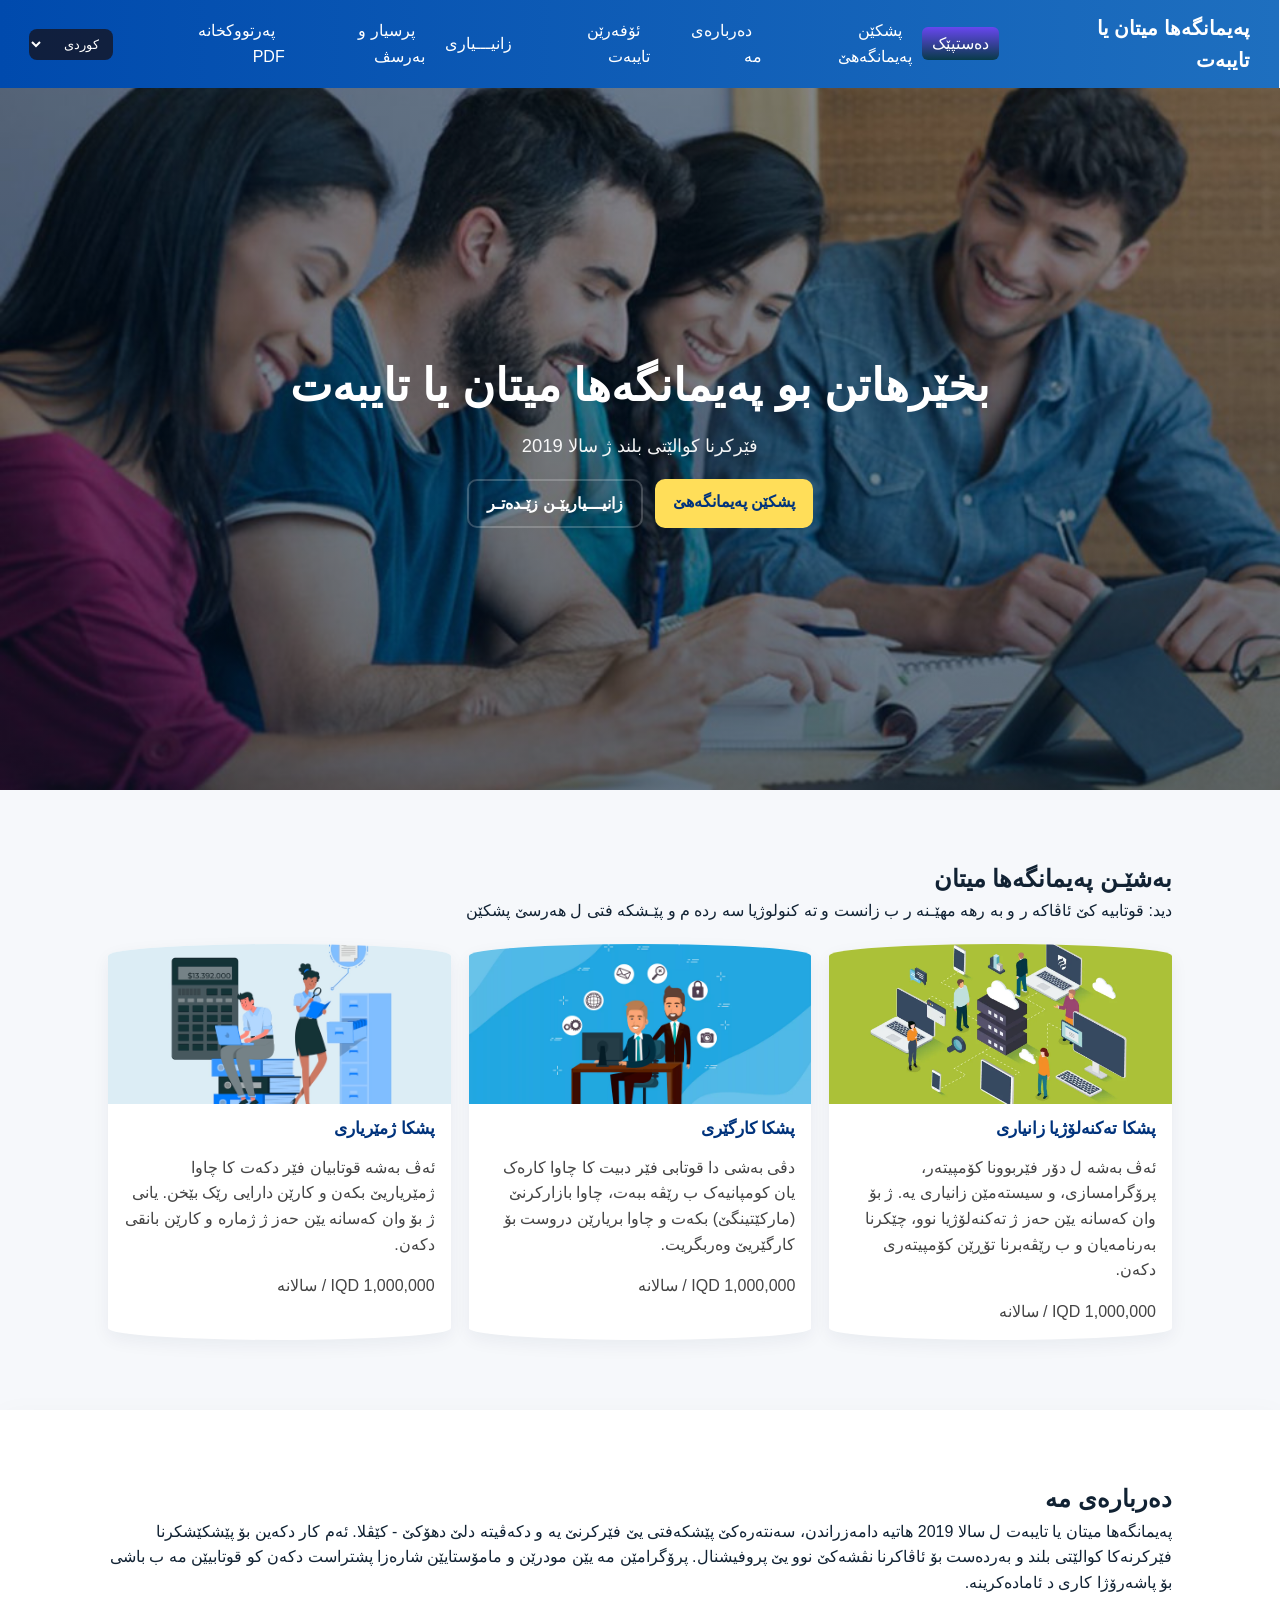
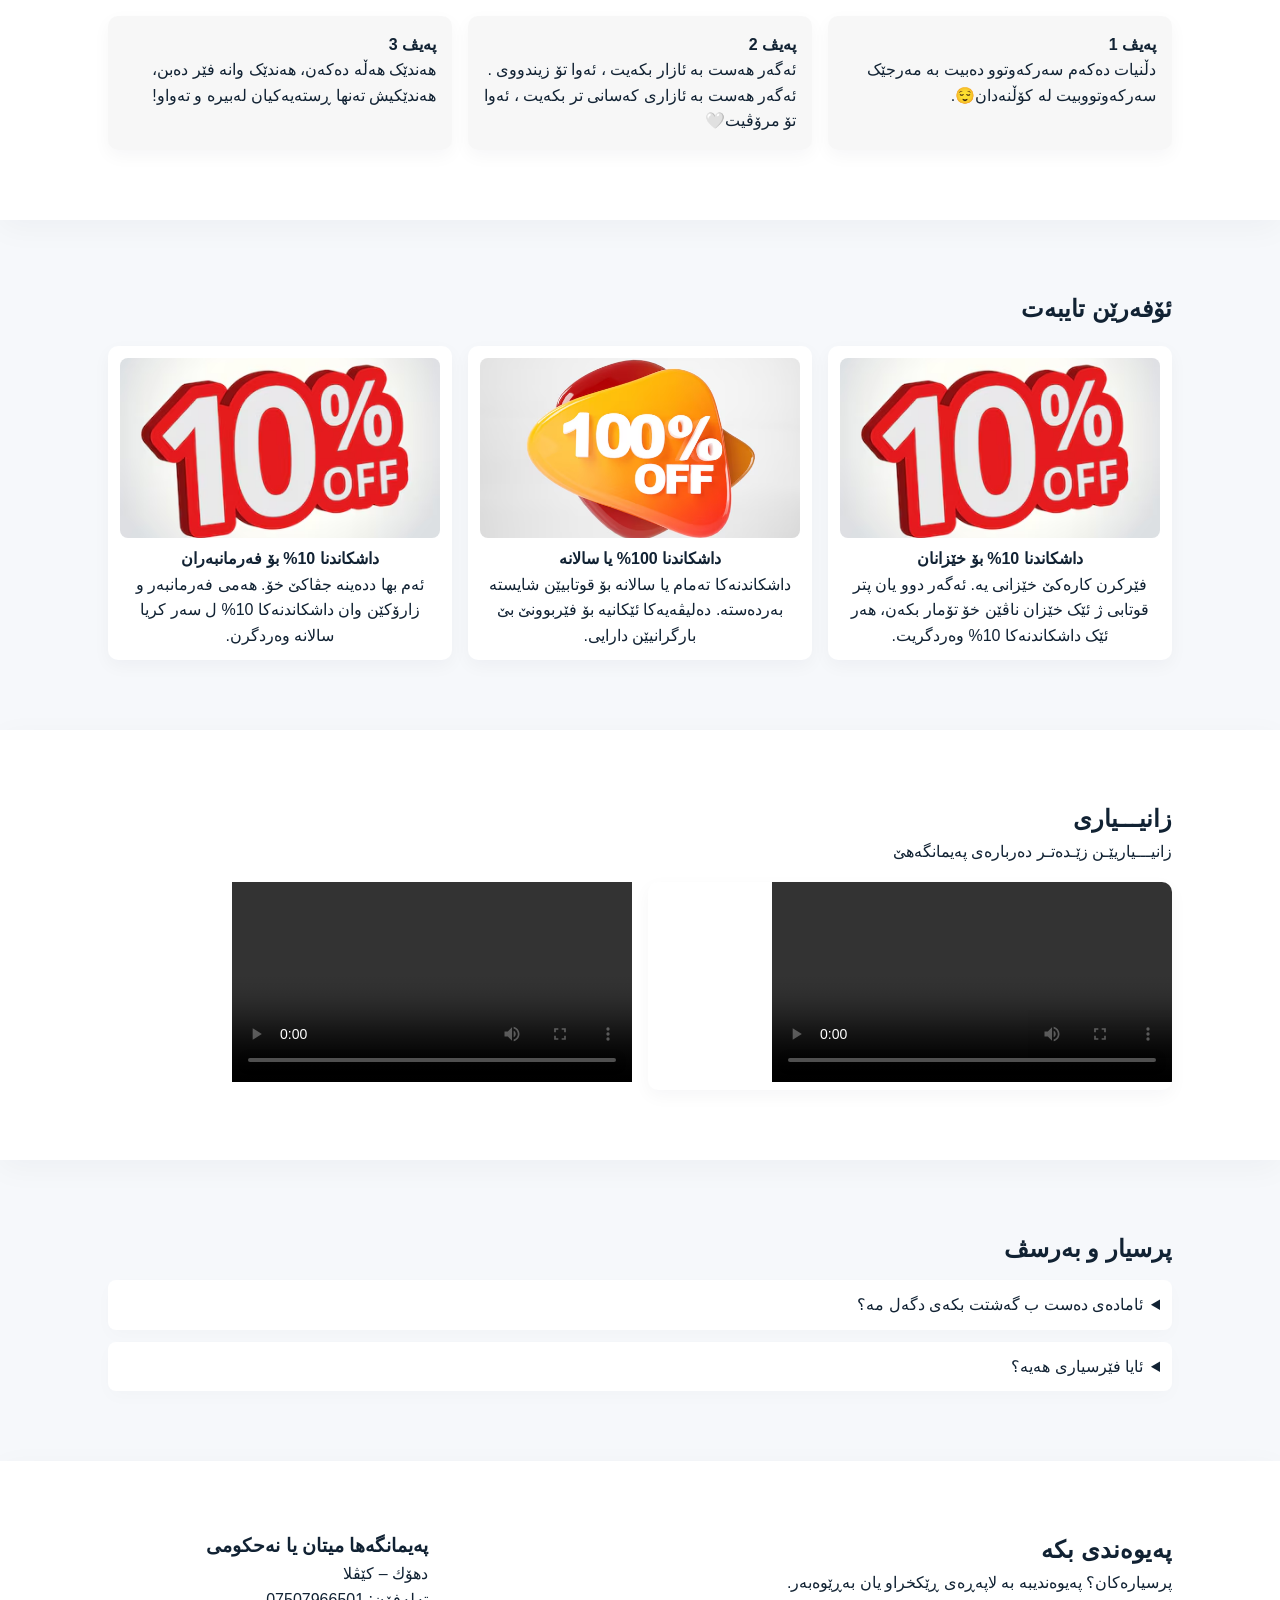
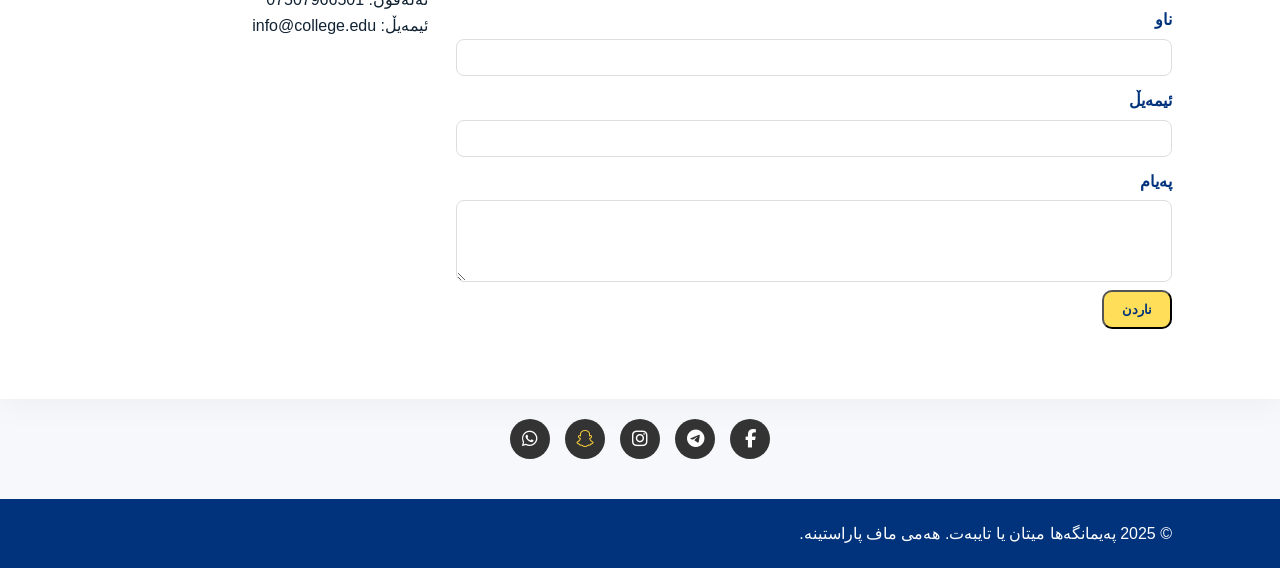
<file: index.html>
<!DOCTYPE html>
<html lang="ku">
<head>
  <meta charset="utf-8" />
  <meta name="viewport" content="width=device-width, initial-scale=1" />
  <title> Mitan Institute </title>
  <link rel="stylesheet" href="style.css" />
  <link rel="stylesheet"href="https://cdnjs.cloudflare.com/ajax/libs/font-awesome/6.6.0/css/all.min.css"/>
  <link rel="icon" href="imgs/logobang.png"/>
</head>

<body>


  <!-- NAVBAR -->
  <header>
    <nav class="navbar">
      <!-- LOGO: دەستکاری بکە بۆ ناوی پەیمانگە -->
      <div class="logo" data-en=" Mitan Private Institute " data-ar=" معهد ميتان الخاص " data-ku="  پەیمانگەها میتان یا تایبەت  ">
      </div>

      <!-- NAV LINKS: ئەم بەشە دەستکاری بکە بۆ زیادکردن یان لابردنی لینکان -->
      <ul class="nav-links" id="navLinks">
        <li><a class="daspek" href="#" data-en="Home" data-ar="الرئيسية" data-ku=" دەستپێک " ></a></li>
        <li><a href="#departments" data-en="Departments" data-ar="الأقسام" data-ku=" پشکێن پەیمانگەهێ "></a></li>
        <li><a href="#students" data-en=" About Us " data-ar=" معلومات عنا " data-ku=" دەربارەی مە "></a></li>
        <li><a href="#faculty" data-en=" Special Offers " data-ar=" عروض خاصة " data-ku=" ئۆفەرێن تایبەت "></a></li>
        <li><a href="#resources" data-en=" information " data-ar="  المعلومات " data-ku=" زانیـــیاری "></a></li>
        <li><a href="#faq" data-en=" Questions and Answers " data-ar=" الأسئلة والأجوبة " data-ku=" پرسیار و بەرسڤ "> </a></li>
        <li><a href="books.html" data-en=" Library PDF " data-ar=" مكتبة PDF " data-ku=" پەرتووکخانە PDF "> </a></li>
        
      </ul>

      <div class="menu-icon" onclick="toggleMenu()">☰</div>

      <!-- LANGUAGE SELECTOR:
           ku = Kurdish, en = English, ar = Arabic
           ئەم ژمارەیە گۆڕانکاری زمان دەکات؛ کۆدەکانی تێدایە ل script.js -->
      <select id="languageSelector" onchange="changeLanguage()">
        <option value="ku">کوردی</option>
        <option value="en">English</option>
        <option value="ar">العربية</option>
      </select>
    </nav>
  </header>

  <!-- HERO -->
  <section class="hero" id="home">
    <div class="overlay"></div>
    <div class="hero-content">
      <h1 data-en="Welcome to Mitan Private Institute" data-ar="مرحبًا بكم في معهد ميتان الخاص" data-ku=" بخێرھاتن بو  پەیمانگەها میتان یا تایبەت ">
      </h1>
      <p data-en="Quality Education Since 2019."
         data-ar="تعليم عالي الجودة منذ 2019."
         data-ku=" فێرکرنا کوالێتی بلند ژ سالا 2019">
      </p>
      <div class="hero-actions">
        <a href="#departments" class="btn" data-en="Explore Departments" data-ar="استعرض الأقسام" data-ku="  پشکێن پەیمانگەهێ  "> </a>
        <a href="#resources" class="btn btn-outline" data-en=" More information " data-ar=" مزيد من المعلومات " data-ku=" زانیـــیاریێـن زێـدەتـر  "> </a>
      </div>
    </div>
  </section>

  <!-- DEPARTMENTS -->
  <section class="section" id="departments">
    <div class="container">
      <h2 data-en="Departments" data-ar="الأقسام" data-ku=" بەشێـن پەیمانگەها میتان "> </h2>
      <p class="section-intro"
         data-en="Vision: A constructive and productive student with modern science and technology and advanced in all three fields."
         data-ar=" الرؤية: طالب بناء ومنتج يتمتع بالعلم والتكنولوجيا الحديثة ومتقدم في المجالات الثلاثة"
         data-ku=" ديد: قوتابیه کێ ئاڤاکه ر و به رهه مهێـنه ر ب زانست و ته کنولوژیا سه رده م و پێـشکه فتی ل هەرسێ پشکێن ">
      </p>

      <!-- DEPARTMENT CARDS: هەر دەتەوێت زیاد بکە یان لاببەر -->
      <div class="grid" id="departGrid">
        <article class="card">
          <img src="imgs/it technology.webp" alt="dept1">
          <h3 data-en=" IT - Information Technology Department " data-ar=" تكنولوجيا المعلومات - قسم تكنولوجيا المعلومات " data-ku=" پشکا تەکنەلۆژیا زانیاری "> </h3>
          <p data-en=" This department focuses on learning about computers, programming, and information systems. It's for those interested in modern technology, software development, and managing computer networks. " data-ar=" يركز هذا القسم على تعلم الكمبيوتر، البرمجة، وأنظمة المعلومات. وهو مخصص لمن يهتم بالتكنولوجيا الحديثة، تطوير البرمجيات، وإدارة شبكات الكمبيوتر. " data-ku=" ئەڤ بەشە ل دۆر فێربوونا کۆمپیتەر، پرۆگرامسازی، و سیستەمێن زانیاری یە. ژ بۆ وان کەسانە یێن حەز ژ تەکنەلۆژیا نوو، چێکرنا بەرنامەیان و ب رێڤەبرنا تۆڕێن کۆمپیتەری دکەن. ">
          </p>
          <p class="dolar" data-ku=" 1,000,000 IQD / سالانە  "  data-ar=" 1,000,000 دينار عراقي / سنة " data-en=" 1,000,000 IQD / Year " > </p>
        </article>

        <article class="card">
          <img src="imgs/AdministrativeDepartment.webp" alt="dept2">
          <h3 data-en=" Administration Department " data-ar=" قسم الإدارة  " data-ku="  پشکا کارگێری  ">  </h3>
          <p data-en=" In this department, students learn how to manage a business or company, how to market products or services, and how to make sound administrative decisions. " data-ar=" في هذا القسم، يتعلم الطلاب كيفية إدارة الأعمال أو الشركات، وكيفية تسويق المنتجات أو الخدمات، وكيفية اتخاذ القرارات الإدارية السليمة. " data-ku=" دڤی بەشی دا قوتابی فێر دبیت کا چاوا کارەک یان کومپانیەک ب رێڤە ببەت، چاوا بازارکرنێ (مارکێتینگێ) بکەت و چاوا بریارێن دروست بۆ کارگێریێ وەربگریت. ">
          </p>
<p class="dolar" data-ku=" 1,000,000 IQD / سالانە  "  data-ar=" 1,000,000 دينار عراقي / سنة " data-en=" 1,000,000 IQD / Year " > </p>

        </article>

        <article class="card">
          <img src="imgs/Share Accounting.webp" alt="dept3">
          <h3 data-en=" Accounting Department " data-ar=" قسم المحاسبة " data-ku="  پشکا ژمێریاری ">  </h3>
          <p data-en=" This department teaches students how to perform accounting tasks and organize financial matters. It's for those who enjoy working with numbers and banking operations. " data-ar=" يُعلّم هذا القسم الطلاب كيفية أداء المهام المحاسبية وتنظيم الأمور المالية. وهو مُصمّم لمن يُحبّون التعامل مع الأرقام والعمليات المصرفية. " data-ku=" ئەڤ بەشە قوتابیان فێر دکەت کا چاوا ژمێریاریێ بکەن و کارێن دارایی رێک بێخن. یانی ژ بۆ وان کەسانە یێن حەز ژ ژمارە و کارێن بانقی دکەن. ">
          </p>
<p class="dolar" data-ku=" 1,000,000 IQD / سالانە  "  data-ar=" 1,000,000 دينار عراقي / سنة " data-en=" 1,000,000 IQD / Year " > </p>

</article>
      </div>
    </div>
  </section>

  <!-- STUDENTS -->
  <section class="section alt" id="students">
    <div class="container">
      <h2 data-en=" About us " data-ar=" معلومات عنا " data-ku=" دەربارەی مە "> دەربارەی مە </h2>
      <p data-en=" Founded in 2019, Mitan Private Institute is a premier educational center located in the heart of Dohuk - Kevla. We are dedicated to providing high-quality, accessible education to foster the next generation of professionals. Our modern curriculum and experienced faculty ensure our students are well-prepared for their future careers. "
         data-ar=" تأسس معهد ميتان الخاص عام ٢٠١٩، وهو مركز تعليمي رائد يقع في قلب محافظة دهوك - كيفلا. نلتزم بتوفير تعليم عالي الجودة وسهل المنال، لتأهيل الجيل القادم من المهنيين. مناهجنا الحديثة وأعضاء هيئة التدريس ذوي الخبرة تضمن إعداد طلابنا جيدًا لمستقبلهم المهني. "
         data-ku=" پەیمانگەها میتان یا تایبەت ل سالا 2019 هاتیە دامەزراندن، سەنتەرەکێ پێشکەفتی یێ فێرکرنێ یە و دکەڤیتە دلێ دهۆکێ - کێڤلا. ئەم کار دکەین بۆ پێشکێشکرنا فێرکرنەکا کوالێتی بلند و بەردەست بۆ ئاڤاکرنا نڤشەکێ نوو یێ پروفیشنال. پرۆگرامێن مە یێن مودرێن و مامۆستایێن شارەزا پشتراست دکەن کو قوتابیێن مە ب باشی بۆ پاشەرۆژا کاری د ئامادەکرینە. ">
      </p>

      <div class="cards-row">
        <div class="small-card">
          <h4 data-en=" Article 1 " data-ar=" مقالة 1 " data-ku=" پەیڤ 1 "> </h4>
          <p data-en=" I assure you that you will succeed 
If you succeed is not giving up 😌. " data-ar=" أؤ كد لك بأنك ستنجح لكن بشرط 
أن تكون ناجحآ في عدم الاستسلام 😌. " data-ku=" دڵنیات دەکەم سەرکەوتوو دەبیت 
بە مەرجێک سەرکەوتووبیت لە کۆڵنەدان😌. ">
          </p>
        </div>

        <div class="small-card">
          <h4 data-en=" Article 2 " data-ar=" مقالة 2 " data-ku=" پەیڤ 2 "> </h4>
          <p data-en=" If you feel pain , you’re alive . if you feel other people’s pain , you’re a human being🤍 " data-ar=" إذا شعرت بالألم فأنت على قيد الحياة. وإذا شعرت بألم الآخرين فأنت إنسان. " data-ku=" ئەگەر هەست بە ئازار بکەیت ، ئەوا تۆ زیندووی . ئەگەر هەست بە ئازاری کەسانی تر بکەیت ، ئەوا تۆ مرۆڤیت🤍 ">
            کتێب، وتە و ماڵپەڕە زانستەکان بگەڕێنەوە.
          </p>
        </div>

        <div class="small-card">
          <h4 data-en=" Article 3 " data-ar=" مقالة 3 " data-ku=" پەیڤ 3 ">  </h4>
          <p data-en=" Some make mistakes, some learn lessons, and some just remember a sentence and that's it! " data-ar=" بعض الناس يرتكبون الأخطاء، وبعضهم يتعلمون الدروس، وبعضهم يتذكرون الجملة فقط وهذا كل شيء! " data-ku=" هەندێک هەڵە دەکەن، هەندێک وانە فێر دەبن، هەندێکیش تەنها ڕستەیەکیان لەبیرە و تەواو! ">
          </p>
        </div>
      </div>
    </div>
  </section>

  <!-- FACULTY -->
  <section class="section" id="faculty">
    <div class="container">
      <h2 data-en=" Special Offers " data-ar=" عروض خاصة " data-ku=" ئۆفەرێن تایبەت "> </h2>
      
      <div class="grid faculty-grid" id="facultyGrid">
        <!-- Example faculty card: زیاد بکە لە پێویست -->
             <div class="faculty-card">


          <img src="imgs/Special Offers.jpg" alt="prof1">
          <h4 data-en=" 10% Family Discount " data-ar=" خصم عائلي ١٠٪ " data-ku=" داشکاندنا 10% بۆ خێزانان "> </h4>
          <p data-en=" Education is a family affair. If two or more students from the same family enroll, each receives a 10% discount. " data-ar=" التعليم شأن عائلي بامتياز. في حال تسجيل طالبين أو أكثر من نفس العائلة، يحصل كل منهم على خصم ١٠٪. " data-ku=" فێرکرن کارەکێ خێزانی یە. ئەگەر دوو یان پتر قوتابی ژ ئێک خێزان ناڤێن خۆ تۆمار بکەن، هەر ئێک داشکاندنەکا 10% وەردگریت. "> </p>
        </div>

        <div class="faculty-card">
          <img src="imgs/Special Offers100.jpg" alt="prof1">
                    <h4 data-en=" 100% Annual Discount " data-ar="  خصم سنوي ١٠٠٪ " data-ku=" داشکاندنا 100% یا سالانە "> </h4>

          <p data-en=" A full-year tuition discount is available for qualifying students. A unique opportunity to learn without financial burden. " data-ar=" خصم على الرسوم الدراسية لمدة عام كامل متاح للطلاب المؤهلين. فرصة فريدة للتعلم دون أعباء مالية. " data-ku=" داشکاندنەکا تەمام یا سالانە بۆ قوتابیێن شایستە بەردەستە. دەلیڤەیەکا ئێکانیە بۆ فێربوونێ بێ بارگرانیێن دارایی. "></p>

        </div>

        <div class="faculty-card">
          <img src="imgs/Special Offers.jpg" alt="prof2">
          <h4 data-en=" 10% Employee Discount " data-ar=" خصم ١٠٪ للموظفين " data-ku=" داشکاندنا 10% بۆ فەرمانبەران "> </h4>
          <p data-en=" We value our community. All employees and their children receive a 10% discount on annual fees. " data-ar=" نُقدّر مجتمعنا. يحصل جميع الموظفين وأبنائهم على خصم ١٠٪ على الرسوم السنوية. " data-ku=" ئەم بها ددەینە جڤاکێ خۆ. هەمی فەرمانبەر و زارۆکێن وان داشکاندنەکا 10% ل سەر کریا سالانە وەردگرن. "> </p>
        </div>

          


      </div>
    </div>
  </section>

  <!-- RESOURCES (Video + Documents) -->
  <section class="section alt" id="resources">
    <div class="container">
      <h2 data-en=" Information " data-ar=" معلومة " data-ku=" زانیـــیاری "> </h2>
      <p data-en=" Learn more about the institute." data-ar=" تعرف على المزيد حول المعهد " data-ku=" زانیـــیاریێـن زێـدەتـر دەربارەی پەیمانگەهێ ">
      </p>

      <!-- VIDEO GALLERY: گۆڕانکاری بکە بۆ ڤیدیۆ تەواو -->
      <div class="video-grid">
        <div class="video-card">
          <div class="video-thumb">
            <!-- ئەگەر دەتەوێت ڤیدیۆ زیاد بکە بە iframe یوتیوب یان فایلە داخلی -->
            <video width="400" controls>
  <source src="videos/video01.mp4" type="video/mp4">
</video>

          </div>
        </div>

           <video width="400" controls>
  <source src="videos/video04.mp4" type="video/mp4">
</video>
      </div>
    </div>
  </section>

  <!-- FAQ -->
  <section class="section" id="faq">
    <div class="container">
      <h2 data-en=" Questions and Answers " data-ar=" الأسئلة والأجوبة " data-ku=" پرسیار و بەرسڤ ">  </h2>

      <div class="faq-list">
        <details>
          <summary data-en=" Ready to start your journey with us? " data-ar=" هل أنت مستعد لبدء رحلتك معنا؟ " data-ku=" ئامادەی دەست ب گەشتت بکەی دگەل مە؟ ">  </summary>
          <p data-en="Contact us today!." data-ar=" اتصل بنا اليوم! " data-ku="  ئەڤرۆ پەیوەندیێ ب مە بکە! "> </p>
        </details>

        <details>
          <summary data-en="Are there scholarships?" data-ar="هل هناك منح دراسية؟" data-ku="ئایا فێرسیاری هەیە؟">  </summary>
          <p data-en="Yes, scholarship info is on the finance page." data-ar="نعم، معلومات المنح على صفحة الشؤون المالية." data-ku="بەڵێ، زانیاری فێرسیاری لە لاپەڕەی دارایییە."> </p>
        </details>

      </div>
    </div>
  </section>

  <!-- CONTACT -->
  <section class="section alt" id="contact">
    <div class="container contact-grid">
      <div>
        <h2 data-en="Contact Us" data-ar="اتصل بنا" data-ku="پەیوەندی بکە"> </h2>
        <p data-en="Questions? Reach out to admissions or administration." data-ar="أسئلة؟ اتصل بالقبول أو الإدارة." data-ku="پرسیارەکان؟ پەیوەندیبە بە لاپەڕەی ڕێکخراو یان بەڕێوەبەر.">  </p>

        <!-- CONTACT FORM: (نموونەی ساده) - ئەم فۆرمە کەواتە بکە هەموو دەستکاری لە خزمەت -->
        <form id="contactForm" onsubmit="submitContact(event)">
          <label for="name" data-en="Name" data-ar="الاسم" data-ku="ناو"></label>
          <input id="name" name="name" required />

          <label for="email" data-en="Email" data-ar="البريد الإلكتروني" data-ku="ئیمەیڵ"></label>
          <input id="email" name="email" type="email" required />

          <label for="message" data-en="Message" data-ar="الرسالة" data-ku="پەیام"></label>
          <textarea id="message" name="message" rows="4" required></textarea>

          <button type="submit" class="btn" data-en="Send Message" data-ar="إرسال" data-ku="ناردن"></button>
        </form>
      </div>

      <div class="contact-info">
        <h3 data-en=" Mitan Private Institute " data-ar=" معهد ميتان الخاص " data-ku=" پەیمانگەها میتان یا نەحکومی "> </h3>
        <p data-en=" Duhok – Kevla " data-ar="  دهۆك – کێڤلا  " data-ku=" دهۆك – کێڤلا ">   </p>
        <p data-en="Phone: 07507966501" data-ar="الهاتف:  07507966501 " data-ku="تەلەفۆن:  07507966501 ">  </p>
        <p data-en="Email: info@college.edu" data-ar="البريد الإلكتروني: info@college.edu" data-ku="ئیمەیڵ: info@college.edu"> </p>
      </div>
    </div>
  </section>
<div class="social-icons">
  <a href=" https://www.facebook.com/share/19x7E1aox8/ " target="_blank"><i class="fab fa-facebook-f"></i></a>
  <a href=" https://t.me/addlist/eBLFSizcxJw1Yzdi " target="_blank"><i class="fab fa-telegram-plane" aria-hidden="true"></i></a>
  <a href=" https://www.instagram.com/mitan_institute?igsh=MWdxZzJuZDg0amNkdQ== " target="_blank"><i class="fab fa-instagram"></i></a>
  <a href=" https://www.snapchat.com/@mitan_institute?sender_web_id=d6227455-9663-47ee-89e0-5adbfeafee69&device_type=desktop&is_copy_url=true " target="_blank"><i class="fab fa-snapchat" style="color: #FFD43B;"></i></a>
  <a href=" https://wa.me/qr/XYZ12345 " target="_blank"><i class="fab fa-whatsapp"></i></a>
  
</div>

  <!-- FOOTER -->
  <footer>
    <div class="container footer-grid">
      <p data-en="© 2025 Mitan Private Institute. All Rights Reserved."
         data-ar="© جميع الحقوق محفوظة لمعهد ميتان الخاص ٢٠٢٥."
         data-ku="© 2025 پەیمانگەها میتان یا تایبەت. هەمی ماف پاراستینە.">
      </p>

  </footer>

  <script src="script.js"></script>
  
</body>
</html>
</file>
<file: style.css>
/* style.css - دیزاین و ڕەنگەکان */
/* کۆمەنتەکان بە کوردی: هەر شوێنێک دەستکاری پێویستە لێرە بنووسە */

* { box-sizing: border-box; margin:0; padding:0; }
body {
  font-family: "Noto Sans Kurdish", "Poppins", sans-serif;
  background:#f6f8fb;
  color:#123;
  line-height:1.6;
  transition: direction 0.25s ease, text-align 0.25s ease;
}

/* NAVBAR */
.navbar {
  display:flex;
  align-items:center;
  justify-content:space-between;
  gap:40px;
  padding:12px 29px;
  background: linear-gradient(90deg,#004aad,#1e6fbf);
  color:white;
  position:relative;
  top:0;
  z-index:100;
  margin-right: 1px;

}
.logo { font-weight:700; font-size:20px; }
.nav-links { list-style:none; display:flex; gap:10px; align-items:center; }
.nav-links a { color:white; text-decoration:none; font: weight 400px;padding:8px 10px; border-radius:6px; }

.daspek{ background: linear-gradient(0deg, #083a49, #6847ef); border: 10px;  } /* IGNORE */
.nav-links a:hover { background: rgba(255,255,255,0.08); color:#ffde59; }
.menu-icon{ display:none; font-size:26px; cursor:pointer;}

/* LANGUAGE SELECT */
#languageSelector {
  background: rgb(24 13 13 / 69%);
  color: white;
  border: none;
  padding:7px 10px;
  border-radius:8px;
}
#languageSelectorhover {
  background: rgba(255, 255, 255, 0.1);
  cursor: pointer;
}

/* HERO */
.hero {
  position:relative;
  height:78vh;
  display:flex;
  align-items:center;
  justify-content:center;
  text-align:center;
  color:white;
  background: url('imgs/bestmitanbck.jpg') center/cover no-repeat;
}
.hero .overlay { position:absolute; inset:0; background: linear-gradient(180deg, rgba(1,20,40,0.45), rgba(1,20,40,0.6)); }
.hero-content { position:relative; z-index:2; max-width:1000px; padding:20px; }
.hero h1 { font-size:2.8rem; margin-bottom:10px; font-weight:800; }
.hero p { font-size:1.15rem; margin-bottom:18px; opacity:0.95; }
.hero-actions { display:flex; gap:12px; justify-content:center; flex-wrap:wrap; }
.btn { background:#ffde59; color:#00337c; padding:10px 18px; border-radius:10px; text-decoration:none; font-weight:700; }
.btn:hover { background:#12e720; }
.btn-outline { background:transparent; border:2px solid rgba(255,255,255,0.2); color:white; }

/* SECTIONS */
.section { padding:70px 18px; background:transparent; }
.section.alt { background:#ffffff; box-shadow: 0 8px 30px rgba(20,30,60,0.04); }
.container { max-width:1100px; margin:0 auto; padding:0 18px; }

/* GRID & CARDS */
.grid { display:grid; grid-template-columns: repeat(auto-fit,minmax(240px,1fr)); gap:18px; margin-top:20px; }
.card { background:white; border-radius: 50% 50% / 3% 3%; overflow:hidden; box-shadow: 0 6px 18px rgba(20,30,60,0.06); }
.card img{ width:100%; height:160px; object-fit:cover; display:block; }
.card h3{ padding:12px 16px; font-size:1.05rem; color:#00337c; }
.card p{ padding:0 16px 16px; color:#444; }

/* small cards row */
.cards-row { display:flex; gap:16px; margin-top:20px; flex-wrap:wrap; }
.small-card{ background:#eeeeee75; padding:16px; border-radius:10px; box-shadow: 0 6px 18px rgba(20,30,60,0.04); flex:1; min-width:200px; }

/* faculty */
.faculty-grid{ display:grid; grid-template-columns: repeat(auto-fit,minmax(200px,1fr)); gap:16px; margin-top:18px; }
.faculty-card{ background:white; padding:12px; border-radius:10px; text-align:center; box-shadow: 0 6px 18px rgba(20,30,60,0.04); }
.faculty-card img{ width:100%; height:180px; object-fit:cover; border-radius:8px; }

/* videos */
.video-grid{ display:grid; grid-template-columns: repeat(auto-fit,minmax(240px,1fr)); gap:16px; margin-top:18px; }
.video-card{ background:white; border-radius:10px; overflow:hidden; box-shadow: 0 6px 18px rgba(20,30,60,0.04); }
.video-thumb img{ width:100%; height:150px; object-fit:cover; }

/* FAQ */
.faq-list details{ background:white; padding:12px; margin-top:12px; border-radius:8px; box-shadow: 0 6px 18px rgba(20,30,60,0.02); }

/* CONTACT */
.contact-grid{ display:grid; grid-template-columns: 1fr 320px; gap:28px; align-items:start; }
form label{ display:block; margin-top:12px; font-weight:600; color:#00337c; }
form input, form textarea{ width:100%; padding:10px; border-radius:8px; border:1px solid #ddd; margin-top:6px; }

/* FOOTER */
footer{ background:#00337c; color:white; padding:22px 18px; margin-top:40px; }
.footer-grid{ display:flex; justify-content:space-between; align-items:center; gap:12px; flex-wrap:wrap; }

/* RESPONSIVE */
@media (max-width: 900px){
  .contact-grid{ grid-template-columns: 1fr; }
  .menu-icon{ display:block; }
  .nav-links{ position:absolute; top:62px; right:12px; background: linear-gradient(180deg,#00337c,#0052a3); flex-direction:column; padding:12px; border-radius:8px; display:none; width:220px; }
  .nav-links.show{ display:flex; }
  .hero { height:64vh; }
  .hero h1{ font-size:2rem; }
  .hero p{ font-size:0.98rem; }
}
.social-icons {
  display: flex;
  gap: 15px;
  justify-content: center;
  align-items: center;
  margin-top: 20px;
}

.social-icons a {
  text-decoration: none;
  color: white;
  background-color: #333;
  border-radius: 50%;
  width: 40px;
  height: 40px;
  display: flex;
  align-items: center;
  justify-content: center;
  font-size: 18px;
  transition: 0.3s ease;
}

.social-icons a:hover {
  background-color: #007bff; /* blue glow on hover */
  transform: translateY(-5px);
}
</file>
